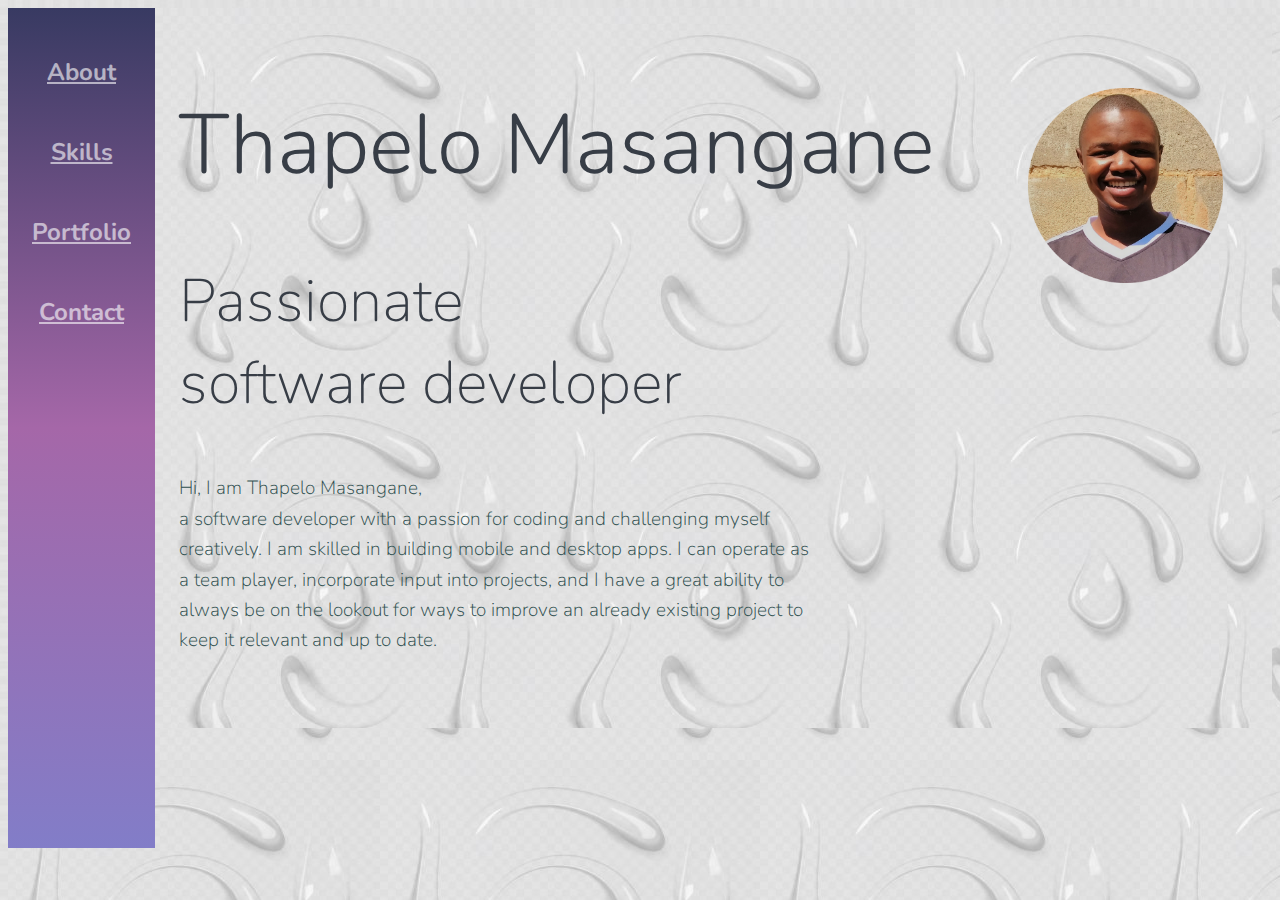
<file: index.html>
<!DOCTYPE html>
<html lang="en">

<head>
 <link rel="stylesheet" href="css/style.css">
 <title>Home</title>
</head>

<body>
 <div class="container">
  <div class="sidebar">
   <nav>
    <ul>
     <li><a href="index.html">About</a>
     <li><a href="html/skills.html">Skills</a>
     <li><a href="html/projects.html">Portfolio</a>
     <li><a href="html/contact.html">Contact</a>
    </ul>
   </nav>
  </div>
  <div class="content">
   <section class="hero">
    <img src="images/circle-cropped.png" alt="profile picture" />
    <h1>Thapelo Masangane</h1>
    <h2>Passionate <br>software developer</h2>
    <div class="hero-content">
     <div>
      <p>Hi, I am Thapelo Masangane,<br> a software developer with a passion for coding and challenging myself creatively. I am skilled in building mobile and desktop apps. I can operate as a team player, incorporate input into projects, and I have a great ability to always be on the lookout for ways to improve an already existing project to keep it relevant and up to date.</p>
     </div>

    </div>
   </section>
  </div>
 </div>
</body>

</html>
</file>
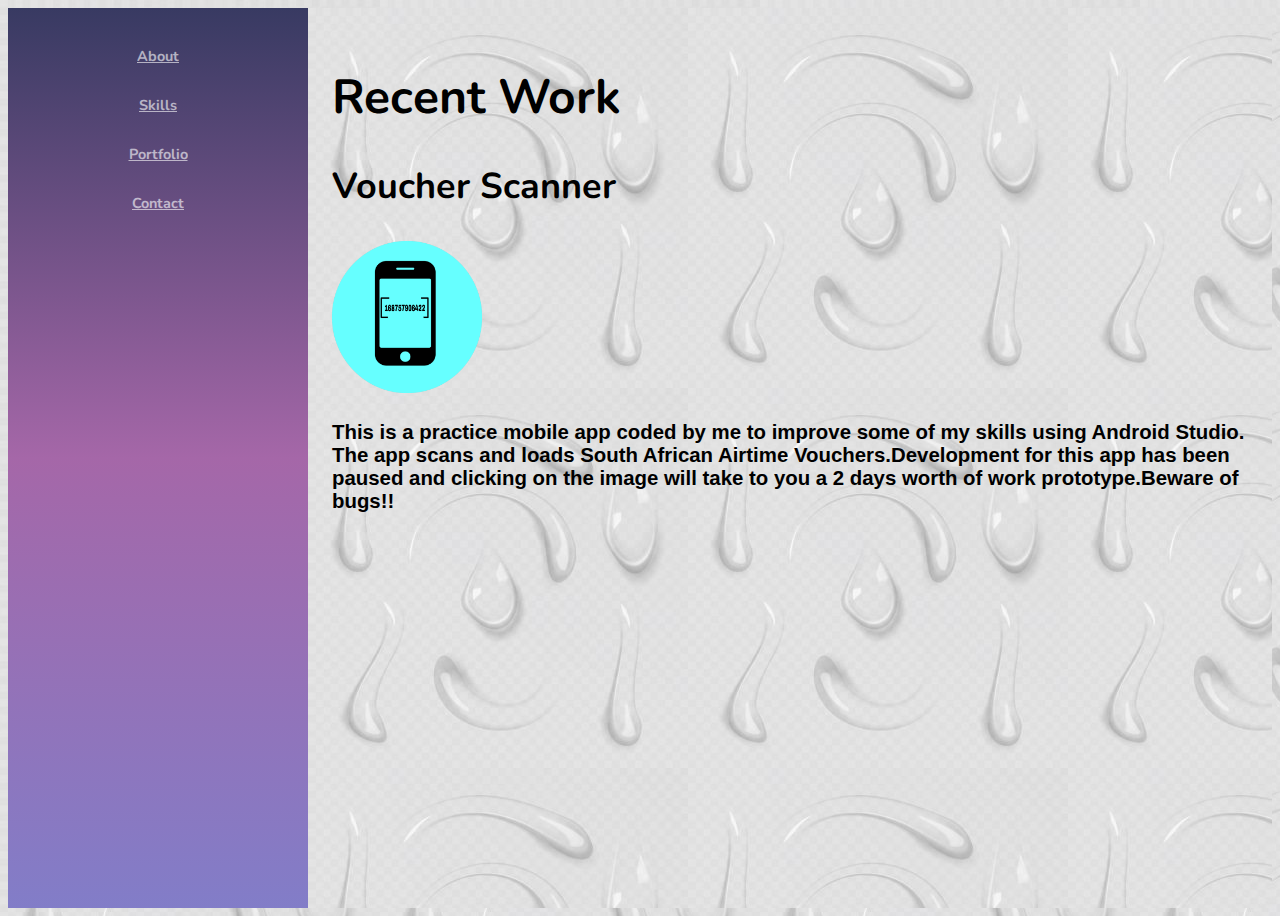
<file: projects.html>
<!DOCTYPE html>
    <html>
        <head>
            <link rel="stylesheet" href="style.css">
            <title>Portfolio</title>
        </head>
        <body>
           <div class="container">
             <div class="sidebar">
           <nav>
             <ul>
            <li><a href="index.html">About</a>
            <li><a href="skills.html">Skills</a>
            <li><a href="projects.html">Portfolio</a>
            <li><a href="contact.html">Contact</a>
            </ul>
           </nav>
         </div>
         <div class="content">
             
            <h1>Recent Work</h1>
             <h2>Voucher Scanner</h2>
             <a href="https://drive.google.com/file/d/1EZWAMsqMZ3WLTBwkDjmVGFBK9ddpWihJ/view"><img src="images/vsicon.png"/></a>
             <p class="boldtext">This is a practice mobile app coded by me to improve some of my skills using Android Studio. The app scans and loads South African Airtime Vouchers.Development for this app has been paused and clicking on the image will take to you a 2 days worth of work prototype.Beware of bugs!!
             </p>
        </div>
           </div>
       </body>
    </html>
</file>
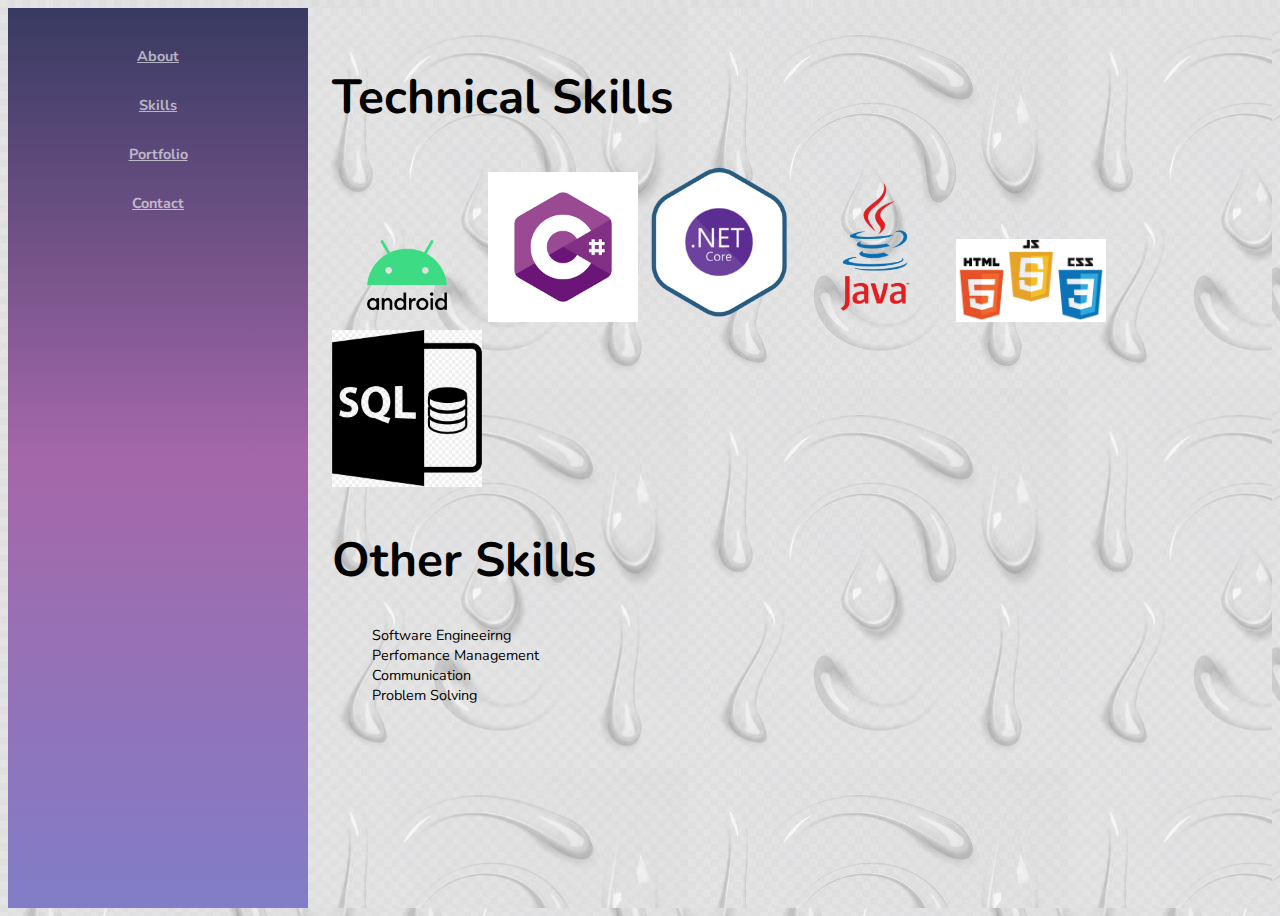
<file: skills.html>
<!DOCTYPE html>
    <html>
        <head>
            <link rel="stylesheet" href="style.css">
            <title>Skills</title>
        </head>
        <body>
           <div class="container">
             <div class="sidebar">
           <nav>
             <ul>
            <li><a href="index.html">About</a>
            <li><a href="skills.html">Skills</a>
            <li><a href="projects.html">Portfolio</a>
            <li><a href="contact.html">Contact</a>
            </ul>
           </nav>
         </div>
         <div class="content">
             <div>
            <h1>Technical Skills</h1>
            <img src="images/Andy.png"/>
                  <img src="images/c%20logo.png" />
                  <img src="images/dotnet.png"/>
                  <img src="images/java.png"/>
                  <img src="images/logo%201.jpg"/>
                  <img src="images/sql.jpg"/>
             </div>
             <div>
                 <h1>Other Skills</h1>
                 <ul>
                     <li>Software Engineeirng</li>
                     <li>Perfomance Management</li>
                     <li>Communication</li>
                     <li>Problem Solving</li>
                    
                 </ul>
                 
             </div>
        </div>
           </div>
       </body>
    </html>
</file>
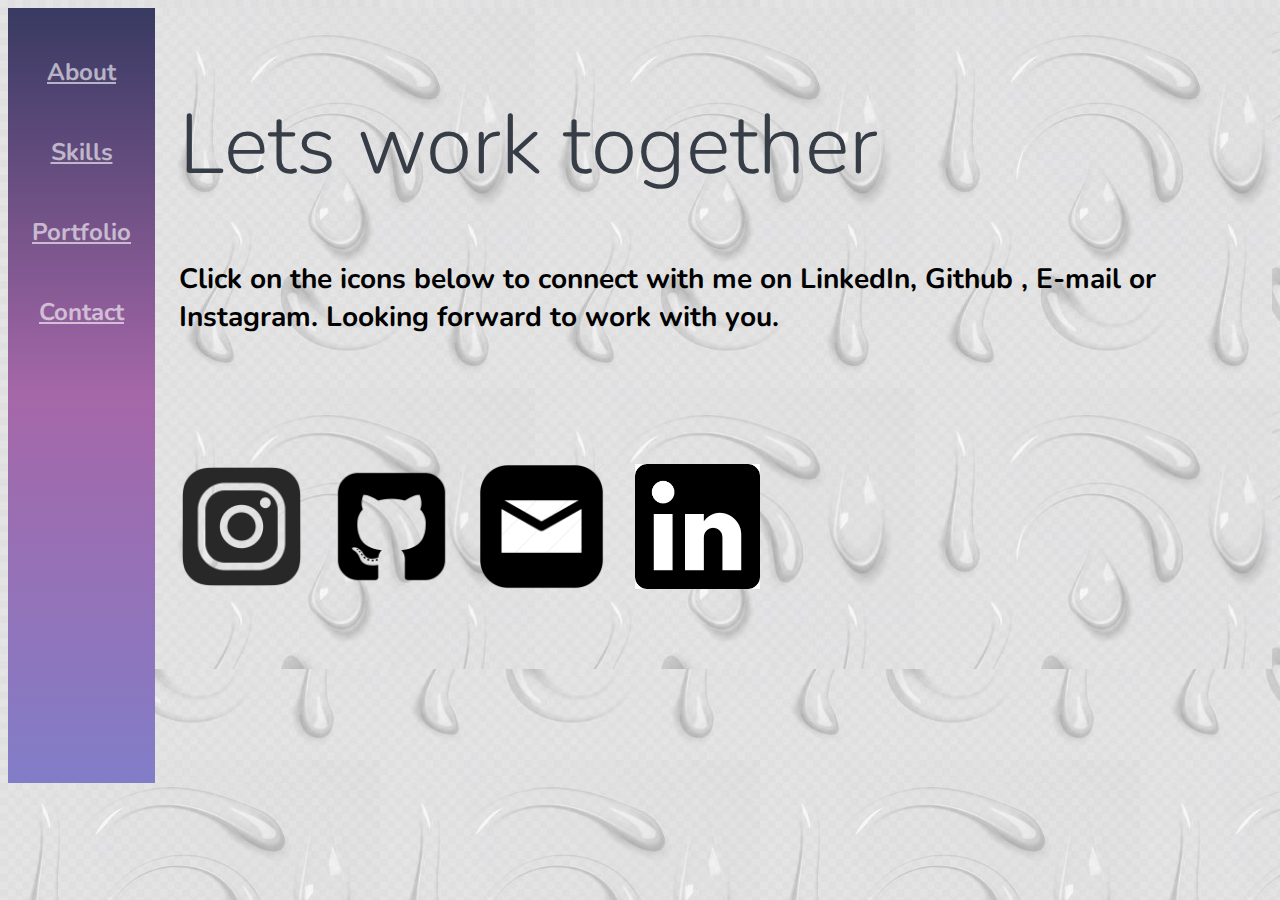
<file: html/contact.html>
<!DOCTYPE html>
<html lang="en">

<head>
 <link rel="stylesheet" href="../css/style.css">
 <title>Contact</title>
</head>

<body>
 <div class="container">
  <div class="sidebar">
   <nav>
    <ul>
     <li><a href="../index.html">About</a>
     <li><a href="skills.html">Skills</a>
     <li><a href="projects.html">Portfolio</a>
     <li><a href="contact.html">Contact</a>
    </ul>
   </nav>
  </div>
  <div class="content">
   <section class="hero">
    <h1>Lets work together</h1>
    <h3>
     Click on the icons below to connect with me on LinkedIn, Github , E-mail or Instagram. Looking forward to work with you.
    </h3>
   </section>
   <section class="kilo">
    <div class="contactimgs">
     <div class="logos">
      <a href="mailto:thapelomasangane@gmail.com"><img src="../images/email-icon-black-0.jpg" alt="email logo" /></a>
      <a href="https://github.com/mastermthi"><img src="../images/gitsq2.png" alt="github logo" /></a>
      <a href="https://www.instagram.com/master_mthi/"><img src="../images/insta.png" alt="instagram logo" /></a>
     </div>
     <div class="logos">

      <a href="https://www.linkedin.com/in/masangane-thapelo/"><img src="../images/linnked.png" alt="linkein logo" /></a>
     </div>
    </div>
   </section>
  </div>

 </div>
</body>

</html>
</file>
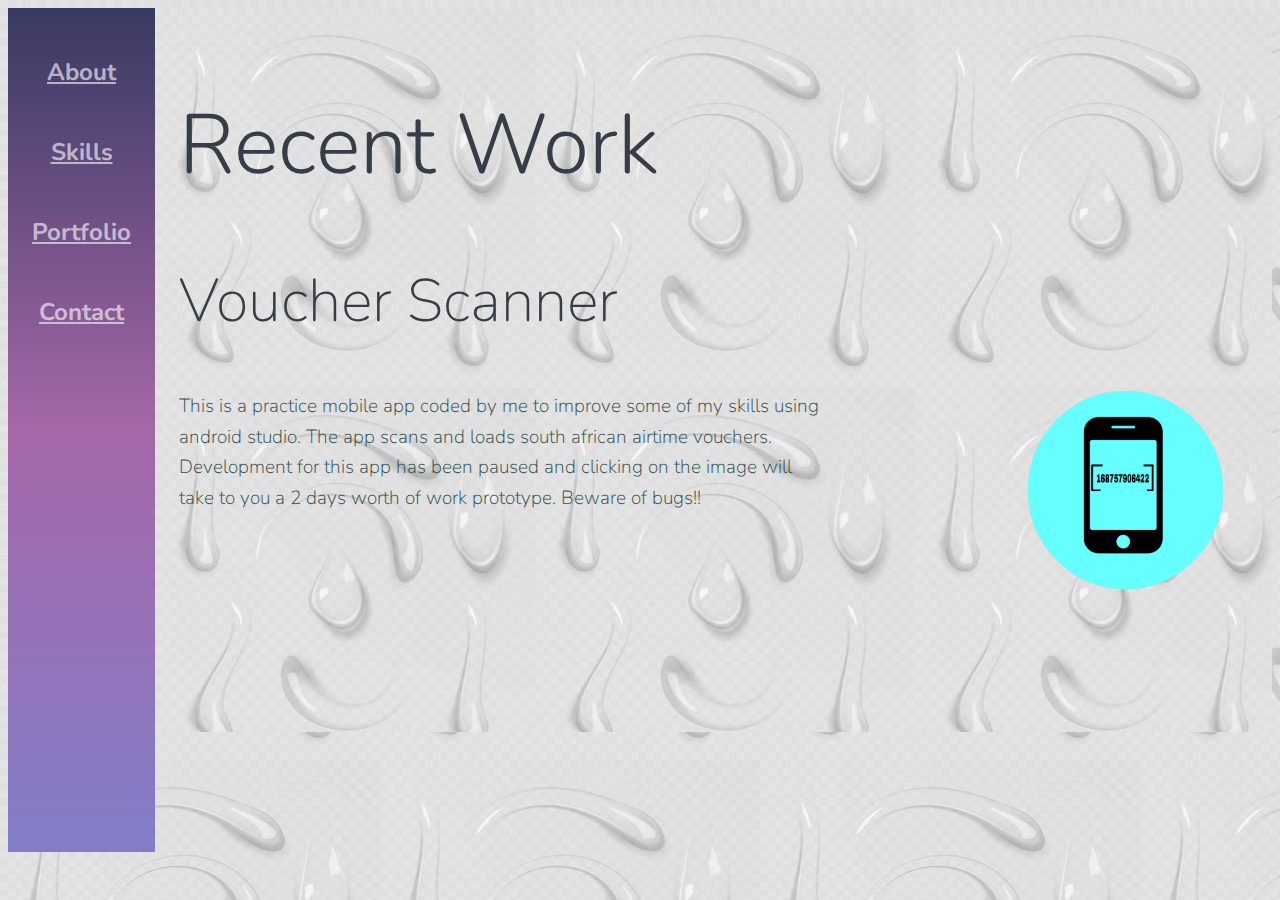
<file: html/projects.html>
<!DOCTYPE html>
<html lang="en">

<head>
 <link rel="stylesheet" href="../css/style.css">
 <title>Portfolio</title>
</head>

<body>
 <div class="container">
  <div class="sidebar">
   <nav>
    <ul>
     <li><a href="../index.html">About</a>
     <li><a href="skills.html">Skills</a>
     <li><a href="projects.html">Portfolio</a>
     <li><a href="contact.html">Contact</a>
    </ul>
   </nav>
  </div>
  <div class="content">
   <section class="hero">
    <div class="hero-content">
     <h1>Recent Work</h1>
     <div>
      <h2>Voucher Scanner</h2>
      <a href="https://drive.google.com/file/d/1EZWAMsqMZ3WLTBwkDjmVGFBK9ddpWihJ/view"><img src="../images/vsicon.png" alt="VS icon" /></a>
      <p>This is a practice mobile app coded by me to improve some of my skills using android studio. The app scans and loads south african airtime vouchers. Development for this app has been paused and clicking on the image will take to you a 2 days worth of work prototype. Beware of bugs!!
      </p>
     </div>
     <div>
      <br>
      <br>
      <br>
      <br>
     </div>

    </div>
   </section>
  </div>
 </div>
</body>

</html>
</file>
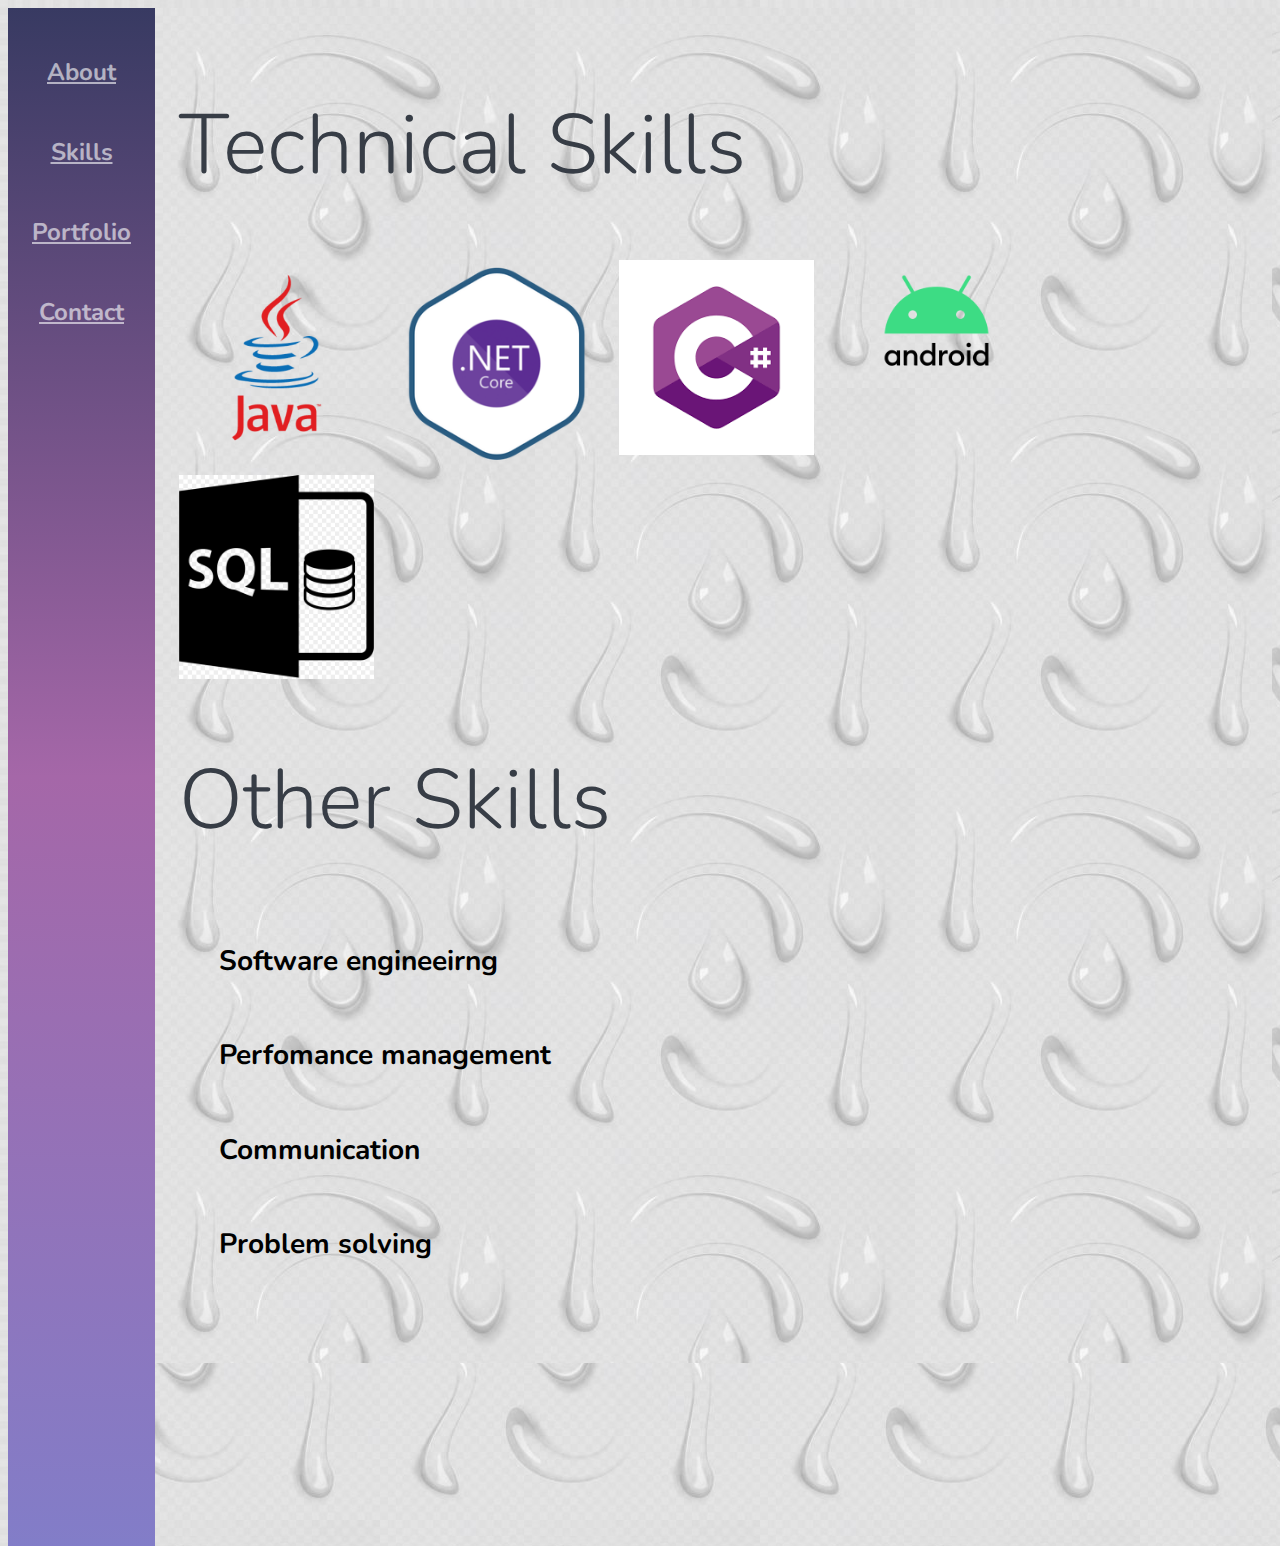
<file: html/skills.html>
<!DOCTYPE html>
<html lang="en">

<head>
 <link rel="stylesheet" href="../css/style.css">
 <title>Skills</title>
</head>

<body>
 <div class="container">
  <div class="sidebar">
   <nav>
    <ul>
     <li><a href="../index.html">About</a>
     <li><a href="skills.html">Skills</a>
     <li><a href="projects.html">Portfolio</a>
     <li><a href="contact.html">Contact</a>
    </ul>
   </nav>
  </div>
  <div class="content">
   <section class="hero">

    <h1>Technical Skills</h1>
    <div class="logo2">
     <img src="../images/Andy.png" alt="Android" />
     <img src="../images/c%20logo.png" alt="C sharp" />
     <img src="../images/dotnet.png" alt="dot net" />
     <img src="../images/java.png" alt="java" />
    </div>
    <div class="logo2">

     <img src="../images/sql.jpg" alt="sql logo" />
    </div>
    <h1>Other Skills</h1>
    <div>
     <ul>
      <li>
       <h3>Software engineeirng</h3>
      </li>
      <li>
       <h3>Perfomance management</h3>
      </li>
      <li>
       <h3>Communication</h3>
      </li>
      <li>
       <h3>Problem solving</h3>
      </li>
     </ul>
    </div>
   </section>
  </div>
 </div>
</body>

</html>
</file>
<file: css/style.css>
@import url('https://fonts.googleapis.com/css2?family=Nunito:wght@900&display=swap');

body {
 font-family: 'Nunito', sans-serif;
 background: url(../images/backie.jpg);
}

.content {
 grid-area: content;
 background: url(../images/backie.jpg);

}

.logos {
 margin-top: 80px;
 display: inline-block;
}
.logos img{
 
}

.logo2 {
 margin-top: 80px;
 display: inline-block;
}



.content img {
 width: 100px;
 padding-right: 25px;
}

.sidebar {
 grid-area: sidebar;
 background: linear-gradient(to right,
   rgba(56, 58, 98, 1),
   rgba(165, 103, 168, 1),
   rgba(130, 125, 200, 1));
 justify-content: center;
}

.container {
 font-size: 1.5em;
 display: grid;
 grid-template-areas:
  "sidebar""content";
 grid-template-columns: 1fr;
 grid-template-rows: 130px 800px;
 height: 100%;
}

.content,
.sidebar {
 padding: 1em;
}

nav ul {
 margin: 0;
 padding: 0;
 display: flex;
 justify-content: space-between;
 text-align: center;
}

nav li {
 list-style: none;
 padding: 1em 0;
}

nav li a {
 color: white;
 font-weight: 700;
 opacity: 0.6;
 transition: 0.3s;
}

nav li a:hover {
 opacity: 1;
}

.kilo {
 max-width: 960;
 margin: 0 auto;
 text-align: center;
}

.kilo img {
 width: 150px;
}

.hero {
 max-width: 960;
 margin: 0 auto;
 text-align: center;
}

.hero img {
 width: 150px;
}

.hero h1 {
 font-size: 3.5em;
 font-weight: 300;
 color: #373d46;
}

.hero h2 {
 font-size: 2.5em;
 color: #373d46;
 font-weight: 150;
}

.hero p {
 font-weight: 230;
 font-size: 48px;
 line-height: 1.6;
 color: darkslategray;

}


.icons ul img {
 width: 40px;
}

li {
 list-style: none;
 text-decoration: none;
 font-size: 100%;
}



@media(min-width: 1040px) {
 .container {
  grid-template-areas:
   "sidebar content";
  grid-template-rows: 1fr auto;
 }

 body {
  overflow: auto;
 }

 nav ul {
  display: flex;
  justify-content: space-between;
  flex-direction: column;

 }

 .content ul {
  display: flex;
  justify-content: space-between;
  flex-direction: column;
 }

 .sidebar {
  grid-area: sidebar;
  background: linear-gradient(rgba(56, 58, 98, 1),
    rgba(165, 103, 168, 1),
    rgba(130, 125, 200, 1));
  justify-content: center;
  height: 110%;
 }

 .logo2 {
  margin-top: 0px;
 }

 .logo2 img {
  width: 150px;
  height: auto;
 }

 .hero {
  text-align: left;
  margin: 2em auto;

 }
 .hero h1 {
 font-size: 3.5em;
 font-weight: 300;
 color: #373d46;
}

 .kilo {
  text-align: left;
  margin: 2em auto;

 }

 .content img {
  width: 100px;

 }

 .table img {
  width: 100px;

 }

 .hero img {
  width: 195px;
  float: right;
 }

 .kilo img {
  width: 125px;
  float: right;
 }

 .hero p {
  width: 60%;
  font-size: 19px;
 }
 

 svg {
  width: 20%;
 }
}
</file>
<file: style.css>
@import url('https://fonts.googleapis.com/css2?family=Nunito:wght@900&display=swap');
body{
    font-family: 'Nunito',sans-serif;
      background: url(images/backie.jpg);
    
}
.content{
    grid-area: content;
    background: url(images/backie.jpg);
}
.content img{
        width: 100px;
        
    }

.sidebar{
    grid-area: sidebar;
    background: linear-gradient(to right,
    rgba(56,58,98,1),
    rgba(165,103,168,1),
    rgba(130,125,200,1)
    );
    justify-content: center;
}
.footer{
    grid-area: footer;
    background: url(images/backie.jpg);
    
}
.container{
    font-size: 1.5em;
    width: 100%;
    height:100vh;
    display: grid;
    grid-template-areas: 
        "sidebar" "content" "footer";
    grid-template-columns: 1fr;
    grid-template-rows: 130px 800px 250px;
}
.content,.sidebar,.footer{
    padding: 1em;
}
nav ul{
    margin: 0;
    padding: 0;
    display: flex;
    justify-content: space-between;
    text-align: center;
}
nav li{
    list-style: none;
    padding: 1em 0;
}
nav li a{
    color: white;
    font-weight: 700;
    opacity: 0.6;
    transition: 0.3s;
}
nav li a:hover{
    opacity: 1;
}
.hero{
    max-width: 960;
    margin: 0 auto;
    text-align: center;
}
.hero img{
    width: 200px;
}

.hero h1{
    font-size: 2em;
    font-weight: 300;
    color: #373d46;
}

.hero p{
    font-weight: 300;
    line-height: 1.0em;
    color: darkslategray;
    
}
footer ul{
    max-width: 640px;
    margin: 2em auto;
    padding: 0;
    text-align: center;
    display: flex;
    flex-direction: row;
}

table {
  border-spacing: 40px;
}

footer ul li{
    list-style: none;
    align-self: flex-end;
}
.icons ul img{
    width: 40px;
}
li{
    list-style: none;
    text-decoration: none;
    font-size: 60%;
}
.normaltext{
    font-weight: normal;
    font-size: 60%;
    font-family: sans-serif;
}
.boldtext{
    font-weight: bold;
    font-size: 85%;
    font-family: sans-serif;
}
footer ul li a{
    text-decoration: none;
    
}
svg{width: 40%}

@media(min-width: 1040px){
    .container{
        grid-template-areas: 
            "sidebar content"
            "sidebar footer";
            grid-template-columns: 300px 1fr;
            grid-template-rows: 1fr auto;
    }
    body{
        overflow: hidden;
    }
    nav ul{
        display: flex;
        justify-content: space-between;
        flex-direction: column;
    }
    .content ul{
        display: flex;
        justify-content: space-between;
        flex-direction: column;
    }
    .sidebar{
    grid-area: sidebar;
    background: linear-gradient(
   rgba(56,58,98,1),
    rgba(165,103,168,1),
    rgba(130,125,200,1)
    );
    justify-content: center;
    } 
    .hero{
        text-align: left;
        margin: 2em auto;
    
    }
    .content img{
        width: 150px;
        
    }

    .hero img{
        width: 250px;
        float: right;
    }
    .hero p {
        width: 60%;
    }
    footer ul{
        max-width: 960px;
        margin: 0 auto;
        padding: 2em 0;
    
    }
    svg {
        width: 20%;
    }
}
</file>
